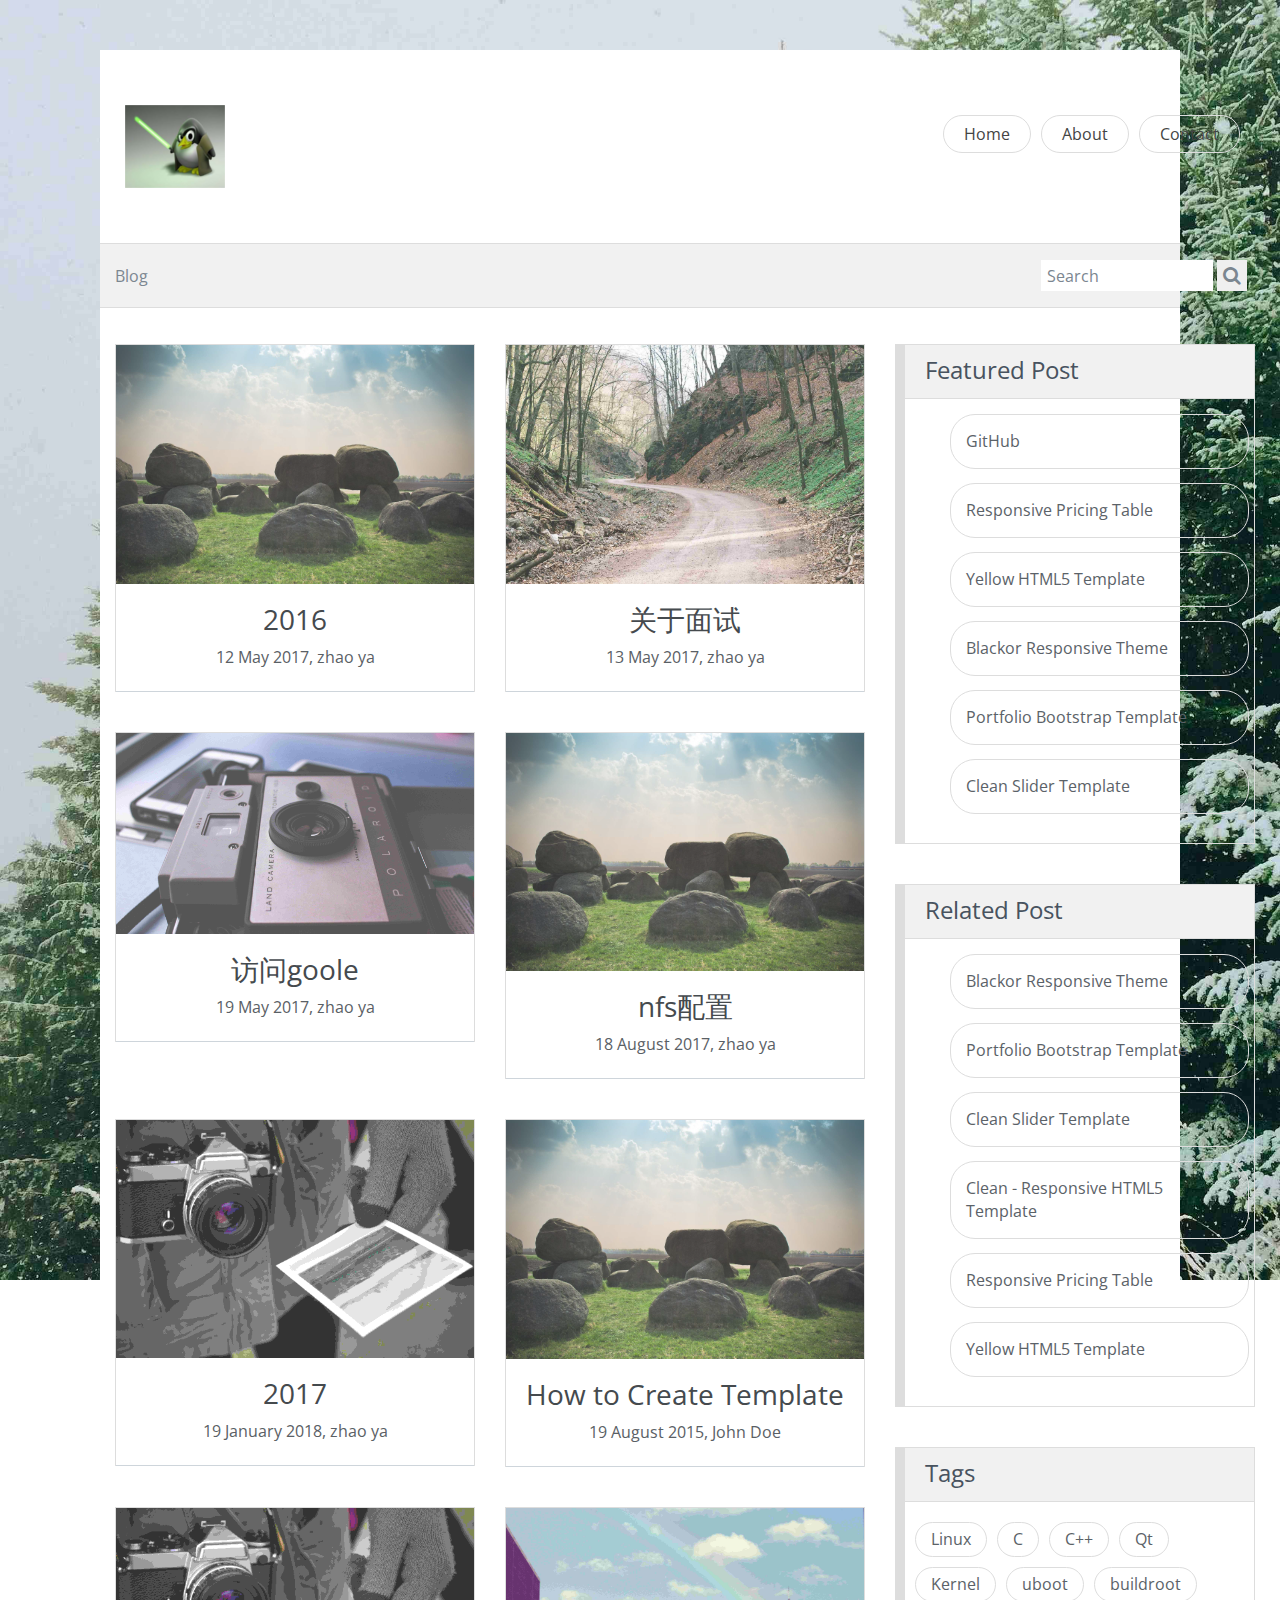
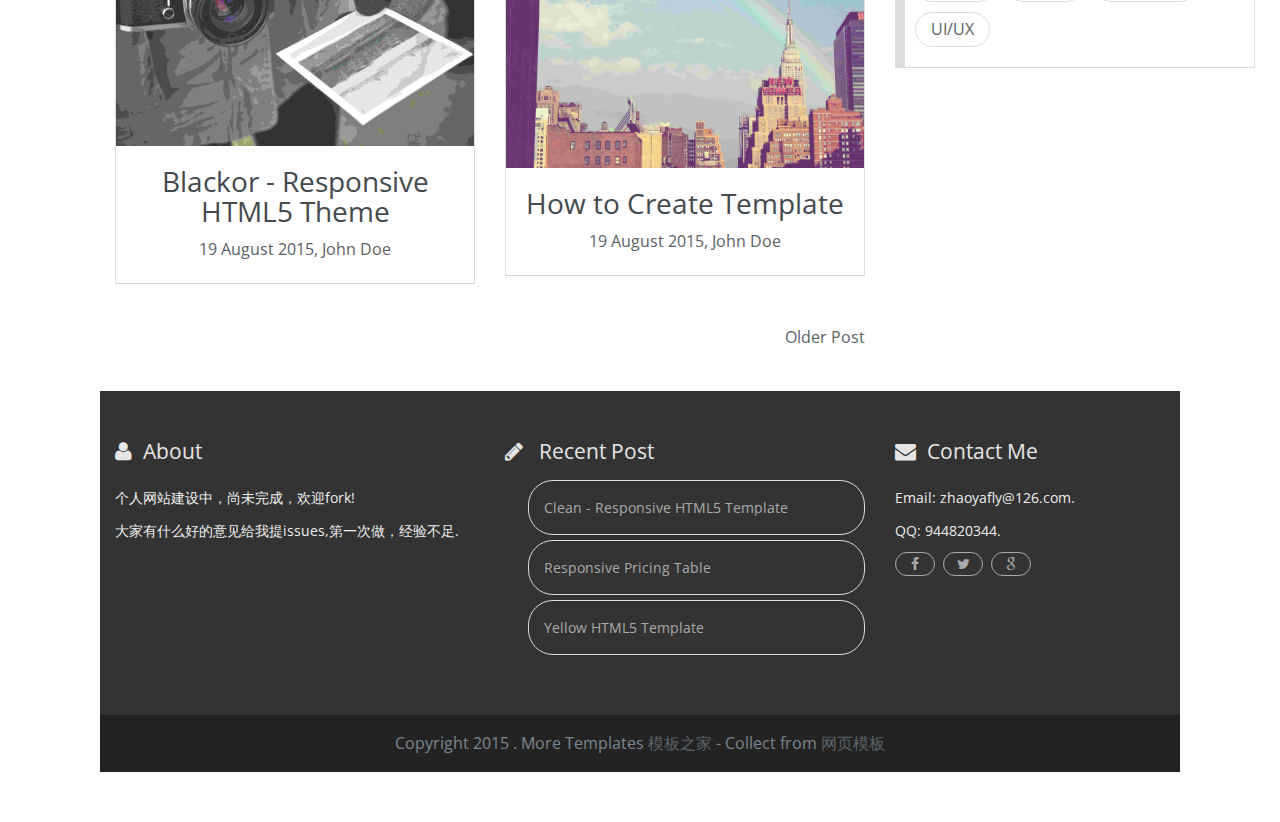
<file: index.html>
<!DOCTYPE html>
<html lang="en">
<head>
    <meta charset="utf-8">
    <title>zhaoyafly</title>
    <meta name="description" content="">
    <meta name="viewport" content="width=device-width">

    <!-- Bootstrap styles -->
    <link rel="stylesheet" href="css/bootstrap.min.css">
   
    <!-- Font-Awesome -->
    <link rel="stylesheet" href="css/font-awesome/css/font-awesome.min.css">

    <!-- Google Webfonts -->
    <link href='http://fonts.googleapis.com/css?family=Open+Sans:400,600|PT+Serif:400,400italic' rel='stylesheet' type='text/css'>

    <!-- Styles -->
    <link rel="stylesheet" href="css/style.css" id="theme-styles">

    <!--[if lt IE 9]>      
        <script src="js/respond.js"></script>
    <![endif]-->
    
</head>
<body>
    <header>
        <div class="widewrapper masthead">
            <div class="container">
                <a href="index.html" id="logo">
                    <img src="img/logo_linux.png" alt="clean Blog">
                </a>
        
                <div id="mobile-nav-toggle" class="pull-right">
                    <a href="#" data-toggle="collapse" data-target=".clean-nav .navbar-collapse">
                        <i class="fa fa-bars"></i>
                    </a>
                </div>

                <nav class="pull-right clean-nav">
                    <div class="collapse navbar-collapse">
                        <ul class="nav nav-pills navbar-nav">
                          
                            <li>
                                <a href="index.html">Home</a>
                            </li>
                            <li>
                                <a href="about.html">About</a>
                            </li>
                            <li>
                                <a href="contact.html">Contact</a>
                            </li>                        
                        </ul>
                    </div>
                </nav>        

            </div>
        </div>

        <div class="widewrapper subheader">
            <div class="container">
                <div class="clean-breadcrumb">
                    <a href="#">Blog</a>
                </div>

                <div class="clean-searchbox">
                    <form action="#" method="get" accept-charset="utf-8">
                        <input class="searchfield" id="searchbox" type="text" placeholder="Search">
                        <button class="searchbutton" type="submit">
                            <i class="fa fa-search"></i>
                        </button>
                    </form>
                </div>
            </div>
        </div>
    </header>

    <div class="widewrapper main">
        <div class="container">
            <div class="row">
                <div class="col-md-8 blog-main">
                    <div class="row">
                        <div class="col-md-6 col-sm-6">
                            <article class=" blog-teaser">
                                <header>
                                    <img src="img/1.jpg" alt="">
                                    <h3><a href="./blog/1705/12/first_blog.html">2016</a></h3>
                                    <span class="meta">12 May 2017, zhao ya</span>
                                    <hr>
                                </header>
                            
                            </article>
                        </div>
                        <div class="col-md-6 col-sm-6">
                            <article class="blog-teaser">
                                <header>
                                    <img src="img/2.jpg" alt="">
                                    <h3><a href="./blog/1705/13/offer.html">关于面试</a></h3>
                                    <span class="meta">13 May 2017, zhao ya</span>
                                    <hr>
                                </header>
                            
                            </article>
                        </div>
                    </div>
        
                    <div class="row">
                        <div class="col-md-6 col-sm-6">
                            <article class="blog-teaser">
                                <header>
                                    <img src="img/4.jpg" alt="">
                                    <h3><a href="./blog/1705/19/google.html">访问goole</a></h3>
                                    <span class="meta">19 May 2017, zhao ya</span>
                                    <hr>
                                </header>
                               
                            </article>
                        </div>
                        <div class="col-md-6 col-sm-6">
                            <article class=" blog-teaser">
                                <header>
                                    <img src="img/1.jpg" alt="">
                                    <h3><a href="./blog/1708/18/nfs_blog.html">nfs配置</a></h3>
                                    <span class="meta">18 August 2017, zhao ya</span>
                                    <hr>
                                </header>
                            
                            </article>
                        </div>

                    </div>
                     <div class="row">
                        <div class="col-md-6 col-sm-6">
                            <article class="blog-teaser">
                                <header>
                                    <img src="img/3.jpg" alt="">
                                    <h3><a href="./blog/1801/19/blog.html">2017</a></h3>
                                    <span class="meta">19 January 2018, zhao ya</span>
                                    <hr>
                                </header>
                               
                            </article>
                        </div>
                        <div class="col-md-6 col-sm-6">
                            <article class=" blog-teaser">
                                <header>
                                    <img src="img/1.jpg" alt="">
                                    <h3><a href="single.html">How to Create Template</a></h3>
                                    <span class="meta">19 August 2015, John Doe</span>
                                    <hr>
                                </header>
                            
                            </article>
                        </div>

                    </div>
                    <div class="copyrights">Collect from <a href="http://www.cssmoban.com/"  title="网站模板">网站模板</a></div>
                     <div class="row">
                        <div class="col-md-6 col-sm-6">
                            <article class="blog-teaser">
                                <header>
                                    <img src="img/3.jpg" alt="">
                                    <h3><a href="single.html">Blackor - Responsive HTML5 Theme</a></h3>
                                    <span class="meta">19 August 2015, John Doe</span>
                                    <hr>
                                </header>
                               
                            </article>
                        </div>
                        <div class="col-md-6 col-sm-6">
                            <article class=" blog-teaser">
                                <header>
                                    <img src="img/5.jpg" alt="">
                                    <h3><a href="single.html">How to Create Template</a></h3>
                                    <span class="meta">19 August 2015, John Doe</span>
                                    <hr>
                                </header>
                            
                            </article>
                        </div>

                    </div>

                    <div class="paging">
                        <a href="#" class="older">Older Post</i></a>
                    </div>
                </div>
                <aside class="col-md-4 blog-aside">
                    
                    <div class="aside-widget">
                        <header>
                            <h3>Featured Post</h3>
                        </header>
                        <div class="body">
                            <ul class="clean-list">
                                <li><a href="https://github.com/github">GitHub</a></li>
                                <li><a href="">Responsive Pricing Table</a></li>
                                <li><a href="">Yellow HTML5 Template</a></li>
                                <li><a href="">Blackor Responsive Theme</a></li>
                                <li><a href="">Portfolio Bootstrap Template</a></li>
                                <li><a href="">Clean Slider Template</a></li>
                            </ul>
                        </div>
                    </div>
                
                    <div class="aside-widget">
                        <header>
                            <h3>Related Post</h3>
                        </header>
                        <div class="body">
                            <ul class="clean-list">
                                <li><a href="">Blackor Responsive Theme</a></li>
                                <li><a href="">Portfolio Bootstrap Template</a></li>
                                <li><a href="">Clean Slider Template</a></li>
                                <li><a href="">Clean - Responsive HTML5 Template</a></li>
                                <li><a href="">Responsive Pricing Table</a></li>
                                <li><a href="">Yellow HTML5 Template</a></li>
                            </ul>
                        </div>
                    </div>

                    <div class="aside-widget">
                        <header>
                            <h3>Tags</h3>
                        </header>
                        <div class="body clearfix">
                            <ul class="tags">
                                <li><a href="#">Linux</a></li>
                                <li><a href="#">C</a></li>
                                <li><a href="#">C++</a></li>
                                <li><a href="#">Qt</a></li>
                                <li><a href="#">Kernel</a></li>
                                <li><a href="#">uboot</a></li>
                                <li><a href="#">buildroot</a></li>
                                <li><a href="#">UI/UX</a></li>                            
                            </ul>
                        </div>
                    </div>
                </aside>
            </div>
        </div>
    </div>

    <footer>
        <div class="widewrapper footer">
            <div class="container">
                <div class="row">
                    <div class="col-md-4 footer-widget">
                        <h3> <i class="fa fa-user"></i>About</h3>

                       <p>个人网站建设中，尚未完成，欢迎fork!</p>
                       <p>大家有什么好的意见给我提issues,第一次做，经验不足.</p>
                    </div>

                    <div class="col-md-4 footer-widget">
                        <h3> <i class="fa fa-pencil"></i> Recent Post</h3>
                        <ul class="clean-list">
                            <li><a href="">Clean - Responsive HTML5 Template</a></li>
                            <li><a href="">Responsive Pricing Table</a></li>
                            <li><a href="">Yellow HTML5 Template</a></li>
                        </ul>
                    </div>

                    <div class="col-md-4 footer-widget">
                        <h3> <i class="fa fa-envelope"></i>Contact Me</h3>

                        <p>Email: zhaoyafly@126.com.</p>
                        <p>QQ: 944820344.</p>
                         <div class="footer-widget-icon">
                            <i class="fa fa-facebook"></i><i class="fa fa-twitter"></i><i class="fa fa-google"></i>
                        </div>
                    </div>
                   
                </div>
            </div>
        </div>
        <div class="widewrapper copyright">
                Copyright 2015 . More Templates <a href="http://www.cssmoban.com/" target="_blank" title="模板之家">模板之家</a> - Collect from <a href="http://www.cssmoban.com/" title="网页模板" target="_blank">网页模板</a>
        </div>
    </footer>
    
    <script src="js/jquery.min.js"></script>
    <script src="js/bootstrap.min.js"></script>
    <script src="js/modernizr.js"></script>

</body>
</html>
</file>
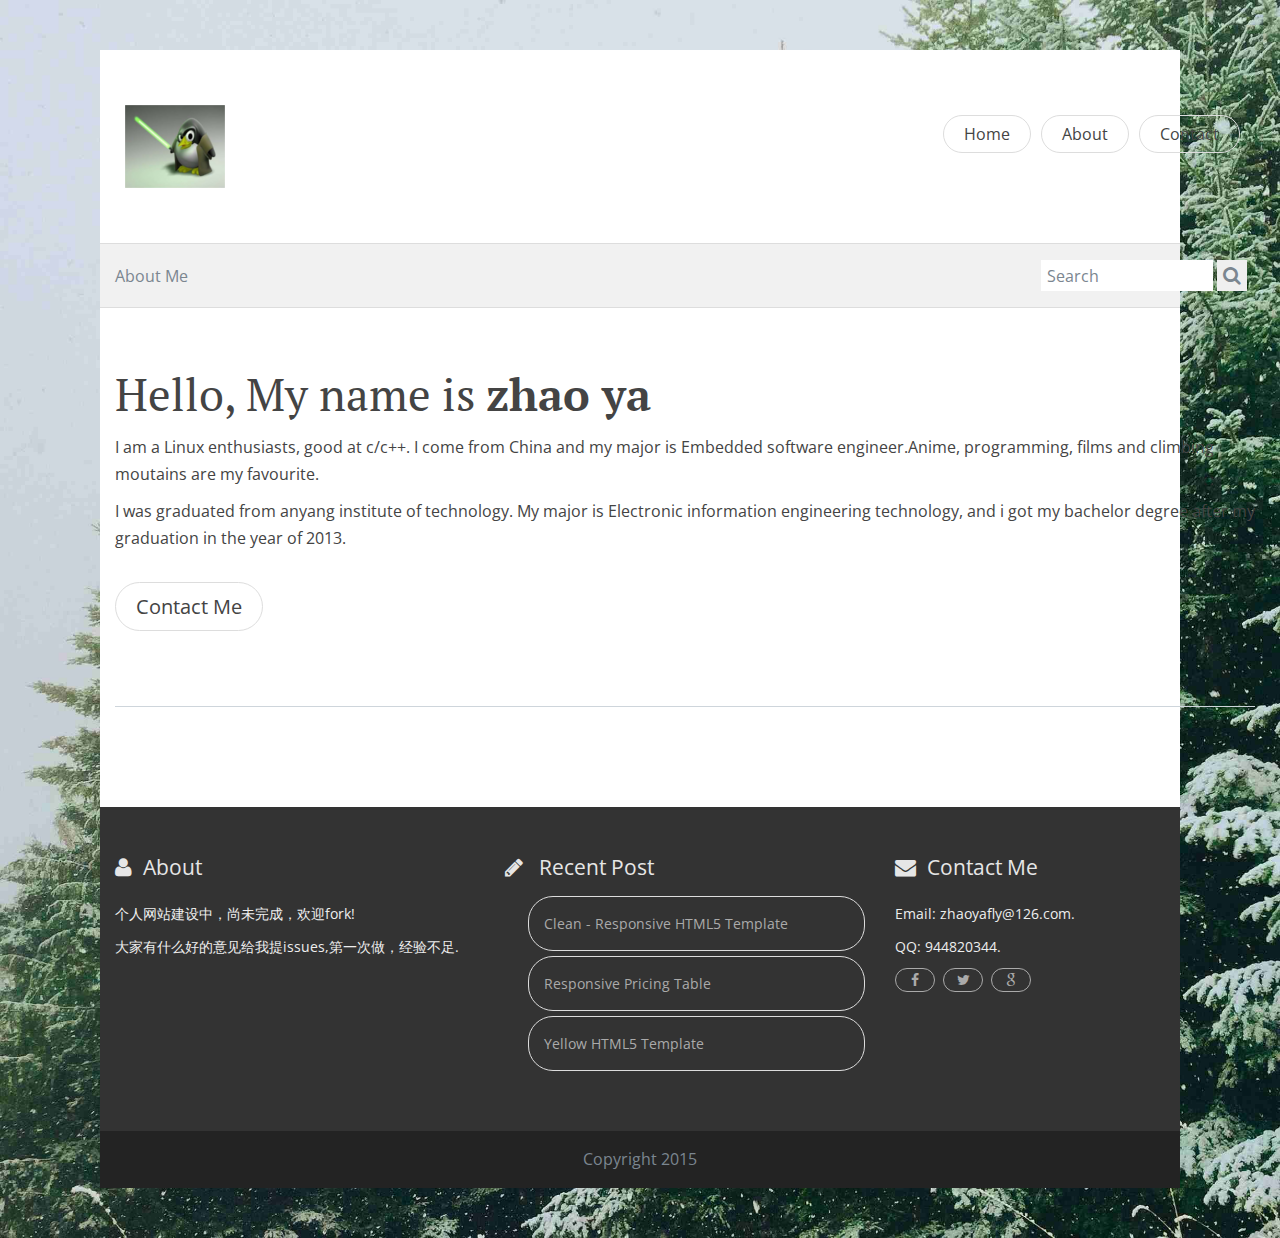
<file: about.html>
<!DOCTYPE html>
<html lang="en">
<head>
    <meta charset="utf-8">
    <title>About Me</title>
    <meta name="description" content="">
    <meta name="viewport" content="width=device-width">

    <!-- Bootstrap styles -->
    <link rel="stylesheet" href="css/bootstrap.min.css">
 

    <!-- Font-Awesome -->
    <link rel="stylesheet" href="css/font-awesome/css/font-awesome.min.css">

    <!-- Google Webfonts -->
    <link href='http://fonts.googleapis.com/css?family=Open+Sans:400,600|PT+Serif:400,400italic' rel='stylesheet' type='text/css'>

    <!-- Styles -->
    <link rel="stylesheet" href="css/style.css" id="theme-styles">

    <!--[if lt IE 9]>      
        <script src="js/vendor/google/html5-3.6-respond-1.1.0.min.js"></script>
    <![endif]-->
    
</head>
<body>
    <header>
        <div class="widewrapper masthead">
            <div class="container">
                <a href="index.html" id="logo">
                    <img src="img/logo_linux.png" alt="clean Blog">
                </a>

                <div id="mobile-nav-toggle" class="pull-right">
                    <a href="#" data-toggle="collapse" data-target=".clean-nav .navbar-collapse">
                        <i class="fa fa-bars"></i>
                    </a>
                </div>

                <nav class="pull-right clean-nav">
                    <div class="collapse navbar-collapse">
                        <ul class="nav nav-pills navbar-nav">
                          
                             <li>
                                <a href="index.html">Home</a>
                            </li>
                            <li>
                                <a href="about.html">About</a>
                            </li>
                            <li>
                                <a href="contact.html">Contact</a>
                            </li>                   
                        </ul>
                    </div>
                </nav>        

            </div>
        </div>

        <div class="widewrapper subheader">
            <div class="container">
                <div class="clean-breadcrumb">
                    <a href="#">About Me</a>
                </div>

                <div class="clean-searchbox">
                    <form action="#" method="get" accept-charset="utf-8">
                       
                        <input class="searchfield" id="searchbox" type="text" placeholder="Search">
                         <button class="searchbutton" type="submit">
                            <i class="fa fa-search"></i>
                        </button>
                    </form>
                </div>
            </div>
        </div>
    </header>
    <div class="widewrapper main">
        <div class="container about">
            <h1>Hello, My name is <span class="about-bold">  zhao ya</span></h1>
            <p>I am a Linux enthusiasts, good at c/c++. I come from China and my major is Embedded software engineer.Anime, programming, films and climbing moutains are my favourite.</p>
            <p>I was graduated from anyang institute of technology. My major is Electronic information engineering technology, and i got my bachelor degree after my graduation in the year of 2013.</p>

            <div class="about-button">
                <a class="btn btn-xlarge btn-clean-one" href="contact.html">Contact Me</a>
            </div>
            <hr>
        </div>

    </div>

    <footer>
        <div class="widewrapper footer">
            <div class="container">
                <div class="row">
                    <div class="col-md-4 footer-widget">
                        <h3> <i class="fa fa-user"></i>About</h3>

                       <p>个人网站建设中，尚未完成，欢迎fork!</p>
                       <p>大家有什么好的意见给我提issues,第一次做，经验不足.</p>
                    </div>

                    <div class="col-md-4 footer-widget">
                        <h3> <i class="fa fa-pencil"></i> Recent Post</h3>
                        <ul class="clean-list">
                            <li><a href="">Clean - Responsive HTML5 Template</a></li>
                            <li><a href="">Responsive Pricing Table</a></li>
                            <li><a href="">Yellow HTML5 Template</a></li>
                
                        </ul>
                    </div>

                    <div class="col-md-4 footer-widget">
                        <h3> <i class="fa fa-envelope"></i>Contact Me</h3>

                        <p>Email: zhaoyafly@126.com.</p>
                        <p>QQ: 944820344.</p>
                         <div class="footer-widget-icon">
                            <i class="fa fa-facebook"></i><i class="fa fa-twitter"></i><i class="fa fa-google"></i>
                        </div>
                    </div>
                   
                </div>
            </div>
        </div>
        <div class="widewrapper copyright">
                Copyright 2015
        </div>
    </footer>
    
    <script src="//ajax.googleapis.com/ajax/libs/jquery/1.11.0/jquery.min.js"></script>
    <script src="js/bootstrap.min.js"></script>
    <script src="js/modernizr.js"></script>

</body>
</html>
</file>
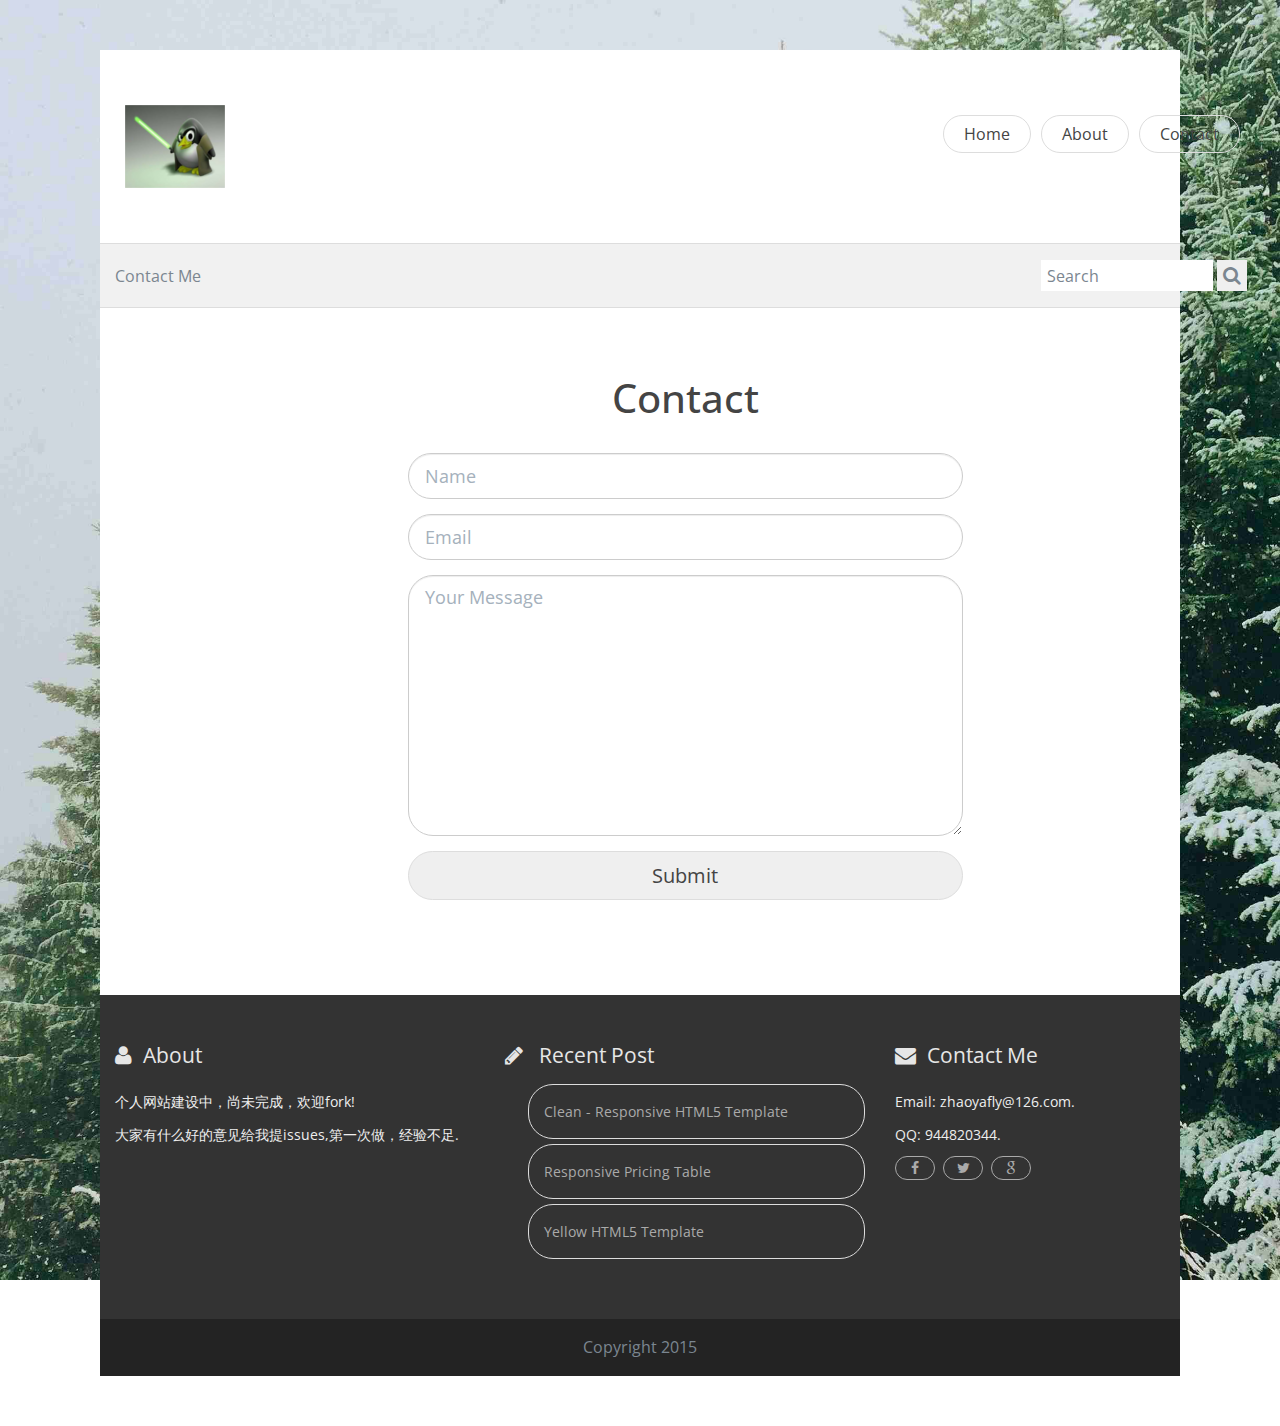
<file: contact.html>
<!DOCTYPE html>
<html lang="en">
<head>
    <meta charset="utf-8">
    <title>Contact Me</title>
    <meta name="description" content="">
    <meta name="viewport" content="width=device-width">

    <!-- Bootstrap styles -->
    <link rel="stylesheet" href="css/bootstrap.min.css">
  

    <!-- Font-Awesome -->
    <link rel="stylesheet" href="css/font-awesome/css/font-awesome.min.css">

    <!-- Google Webfonts -->
    <link href='http://fonts.googleapis.com/css?family=Open+Sans:400,600|PT+Serif:400,400italic' rel='stylesheet' type='text/css'>

    <!-- Styles -->
  <link rel="stylesheet" href="css/style.css" id="theme-styles">

    <!--[if lt IE 9]>      
        <script src="js/vendor/google/html5-3.6-respond-1.1.0.min.js"></script>
    <![endif]-->
    
</head>
<body>
    <header>
        <div class="widewrapper masthead">
            <div class="container">
                <a href="index.html" id="logo">
                    <img src="img/logo_linux.png" alt="clean Blog">
                </a>

                <div id="mobile-nav-toggle" class="pull-right">
                    <a href="#" data-toggle="collapse" data-target=".clean-nav .navbar-collapse">
                        <i class="fa fa-bars"></i>
                    </a>
                </div>

                <nav class="pull-right clean-nav">
                    <div class="collapse navbar-collapse">
                        <ul class="nav nav-pills navbar-nav">
                          
                             <li>
                                <a href="index.html">Home</a>
                            </li>
                            <li>
                                <a href="about.html">About</a>
                            </li>
                            <li>
                                <a href="contact.html">Contact</a>
                            </li>                 
                        </ul>
                    </div>
                </nav>        

            </div>
        </div>

        <div class="widewrapper subheader">
            <div class="container">
                <div class="clean-breadcrumb">
                    <a href="#">Contact Me</a>
                </div>
                <div class="clean-searchbox">
                    <form action="#" method="get" accept-charset="utf-8">
                        
                        <input class="searchfield" id="searchbox" type="text" placeholder="Search">
                         <button class="searchbutton" type="submit">
                            <i class="fa fa-search"></i>
                        </button>
                    </form>
                </div>
            </div>
        </div>
    </header>

    <div class="widewrapper main">
        <div class="container">
            <div class="row">
                <div class="col-md-6 col-md-offset-3 clean-superblock" id="contact">
                    <h2>Contact</h2>
                    
                    <form action="#" method="get" accept-charset="utf-8" class="contact-form">
                        <input type="text" name="name" id="contact-name" placeholder="Name" class="form-control input-lg">
                        <input type="email" name="email" id="contact-email" placeholder="Email" class="form-control input-lg">
                        <textarea rows="10" name="message" id="contact-body" placeholder="Your Message" class="form-control input-lg"></textarea>
                        <div class="buttons clearfix">
                            <button type="submit" class="btn btn-xlarge btn-clean-one">Submit</button>
                        </div>                    
                    </form>
                </div>
            </div>        
        </div>
    </div>

   <footer>
        <div class="widewrapper footer">
            <div class="container">
                <div class="row">
                    <div class="col-md-4 footer-widget">
                        <h3> <i class="fa fa-user"></i>About</h3>

                       <p>个人网站建设中，尚未完成，欢迎fork!</p>
                       <p>大家有什么好的意见给我提issues,第一次做，经验不足.</p>
                    </div>

                    <div class="col-md-4 footer-widget">
                        <h3> <i class="fa fa-pencil"></i> Recent Post</h3>
                        <ul class="clean-list">
                            <li><a href="">Clean - Responsive HTML5 Template</a></li>
                            <li><a href="">Responsive Pricing Table</a></li>
                            <li><a href="">Yellow HTML5 Template</a></li>
                        </ul>
                    </div>

                    <div class="col-md-4 footer-widget">
                        <h3> <i class="fa fa-envelope"></i>Contact Me</h3>

                        <p>Email: zhaoyafly@126.com.</p>
                        <p>QQ: 944820344.</p>
                         <div class="footer-widget-icon">
                            <i class="fa fa-facebook"></i><i class="fa fa-twitter"></i><i class="fa fa-google"></i>
                        </div>
                    </div>
                   
                </div>
            </div>
        </div>
        <div class="widewrapper copyright">
                Copyright 2015
        </div>
    </footer>
    
    <script src="//ajax.googleapis.com/ajax/libs/jquery/1.11.0/jquery.min.js"></script>
    <script src="js/bootstrap.min.js"></script>
    <script src="js/modernizr.js"></script>

</body>
</html>
</file>
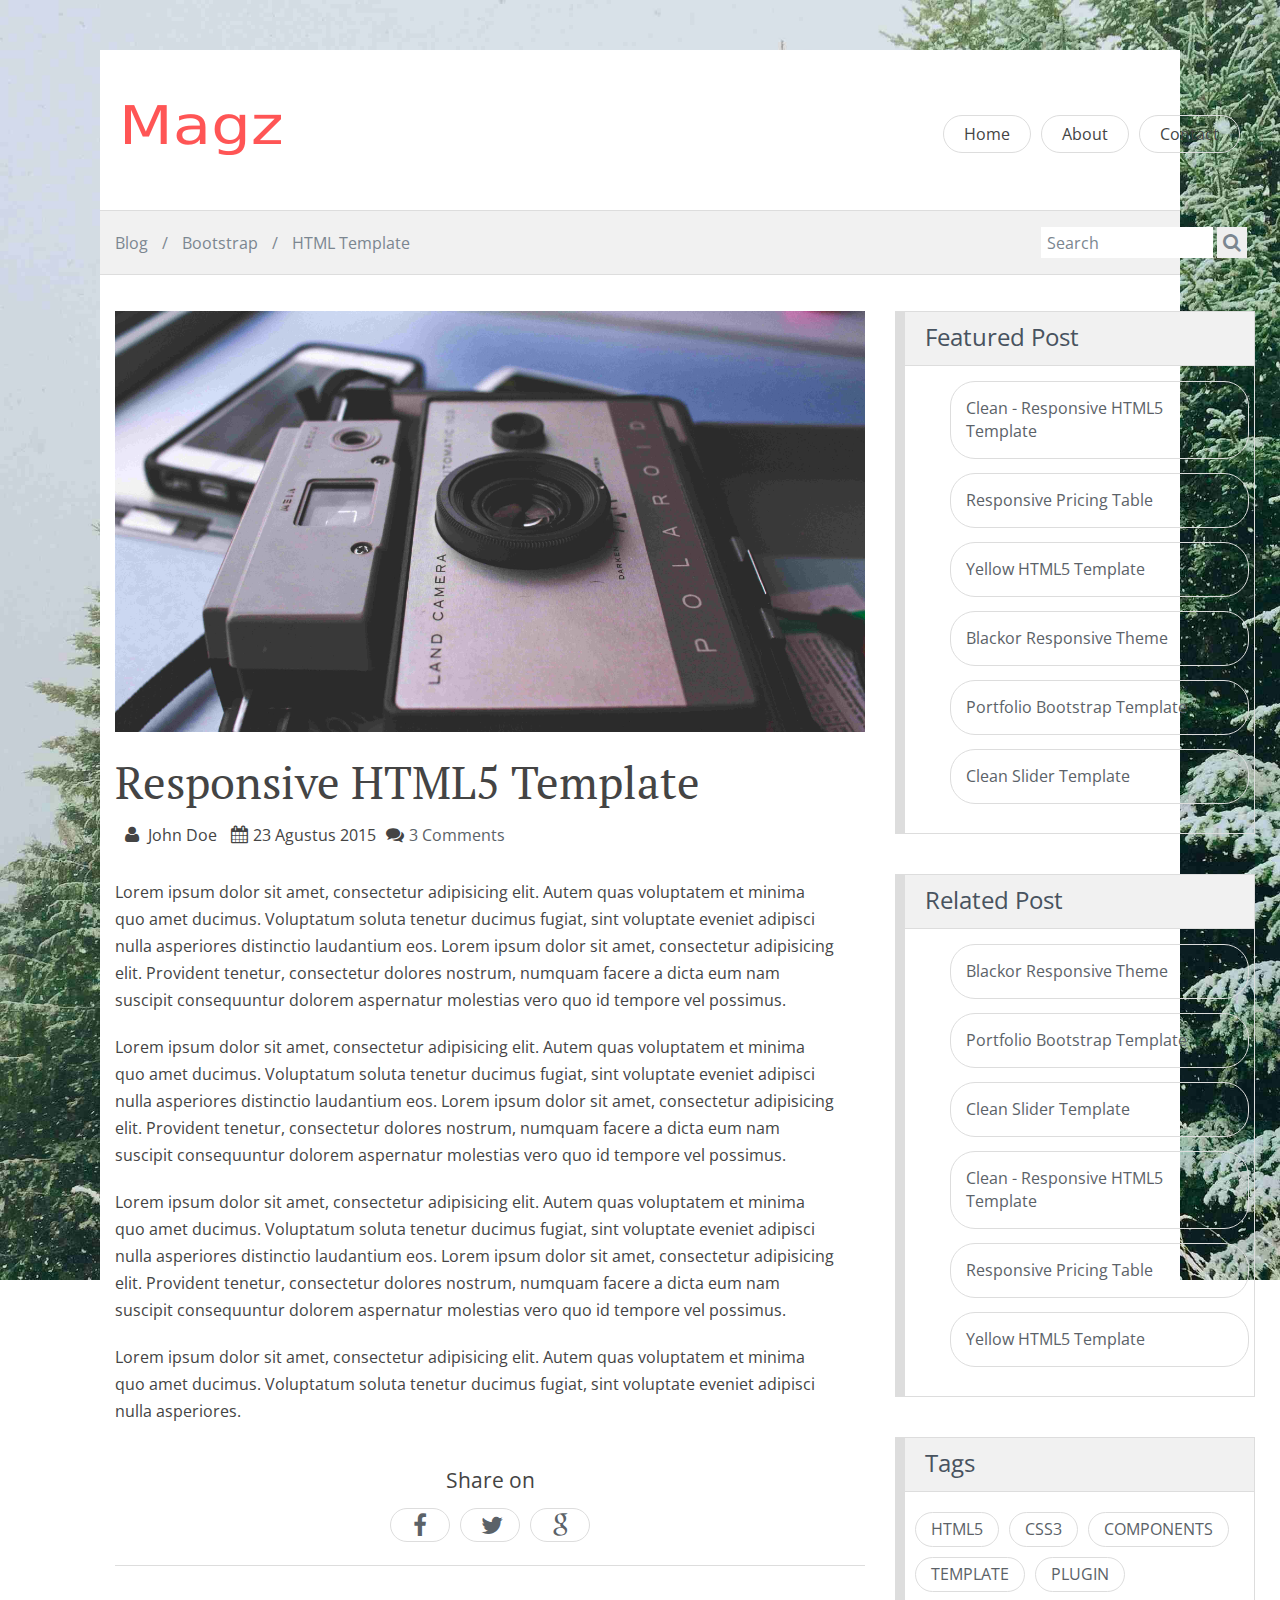
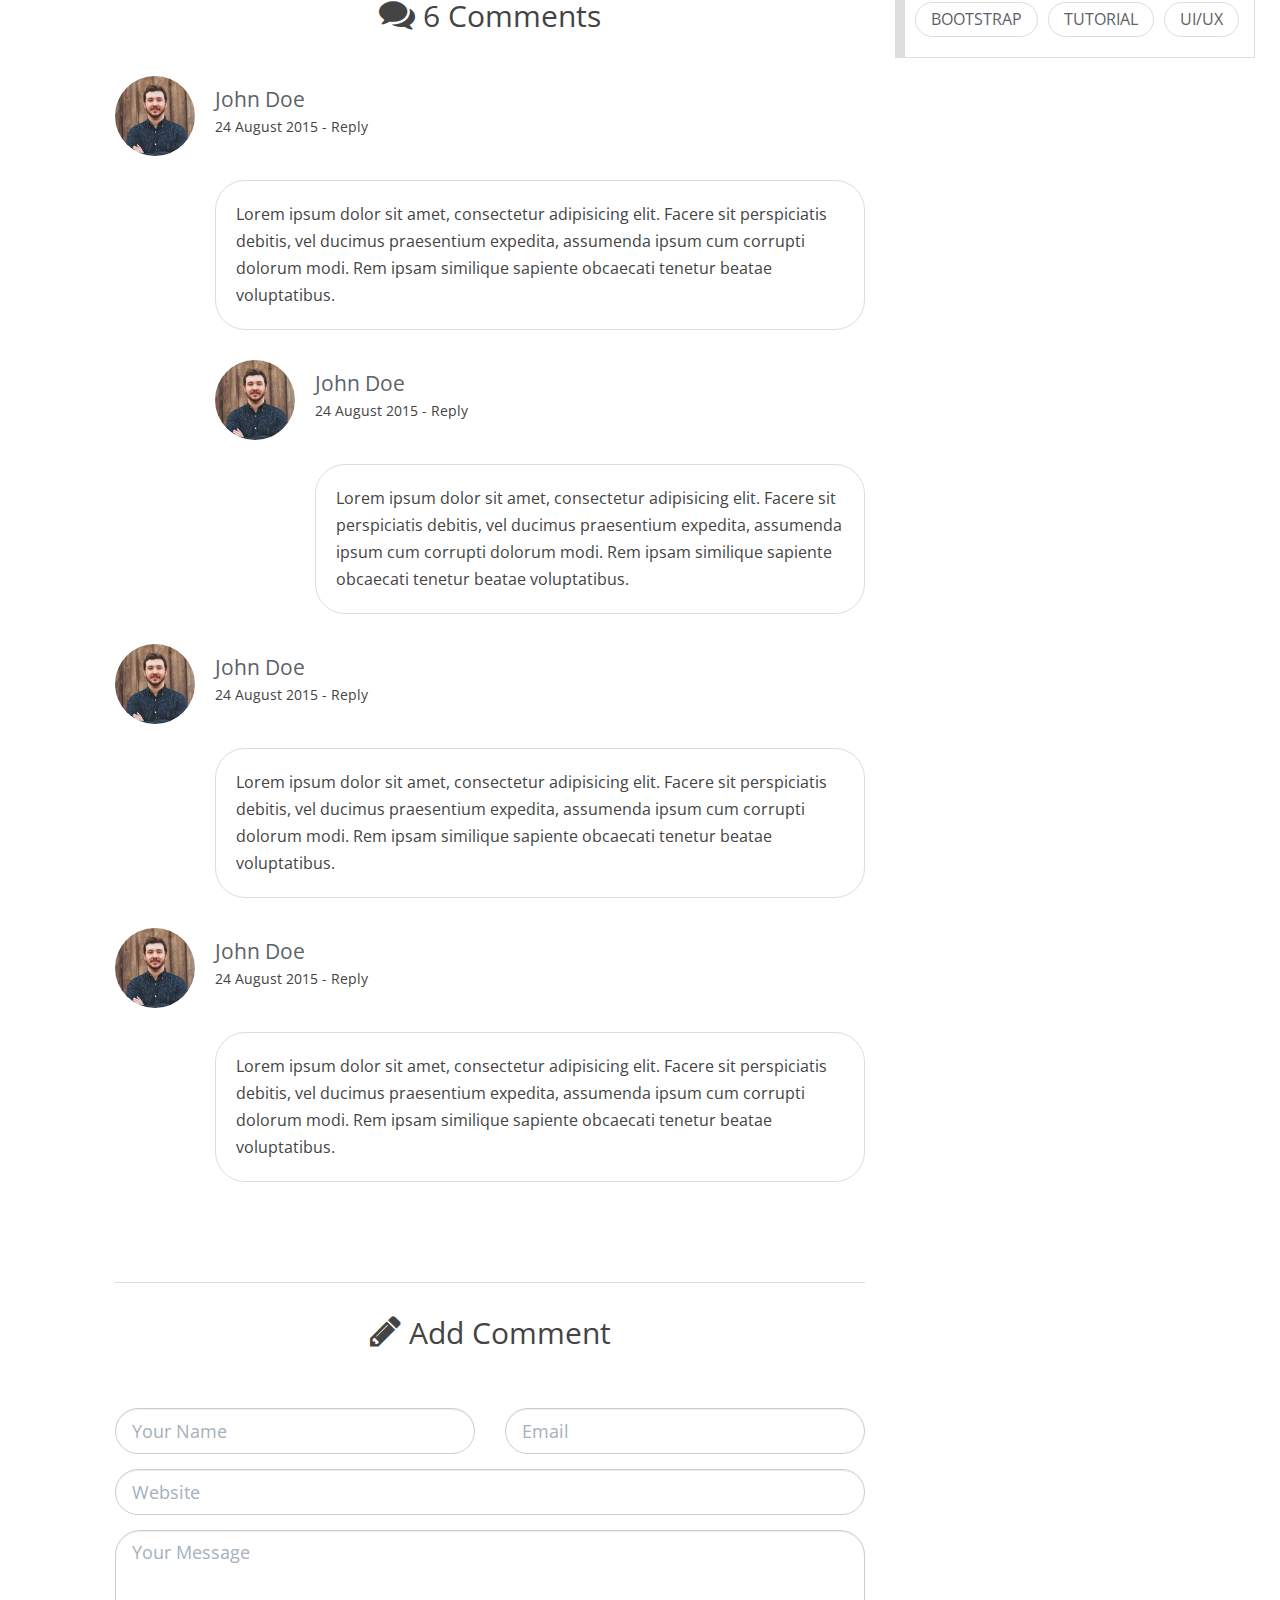
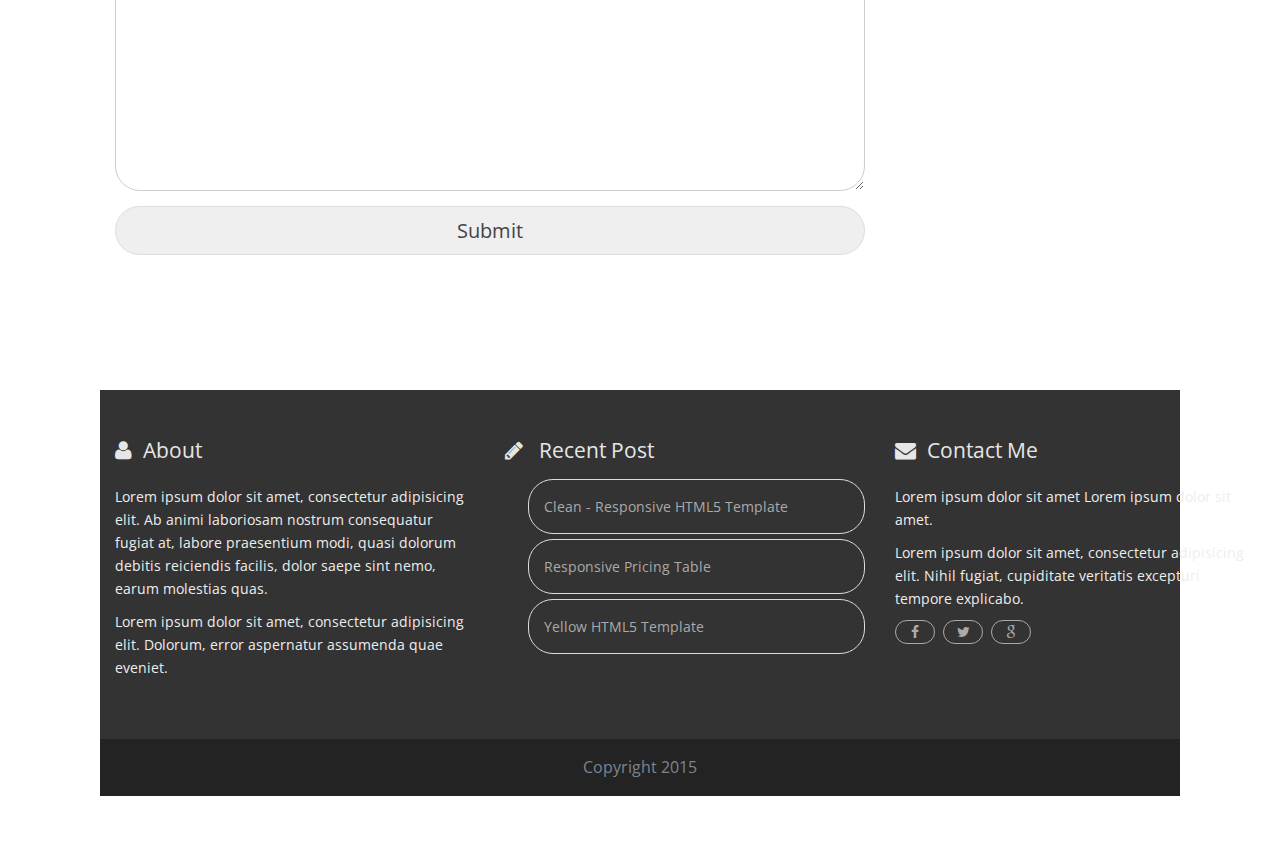
<file: single.html>
<!DOCTYPE html>
<html lang="en">
<head>
    <meta charset="utf-8">
    <title>Single Post</title>
    <meta name="description" content="">
    <meta name="viewport" content="width=device-width">

    <!-- Bootstrap styles -->
    <link rel="stylesheet" href="css/bootstrap.min.css">

    <!-- Font-Awesome -->
    <link rel="stylesheet" href="css/font-awesome/css/font-awesome.min.css">

    <!-- Google Webfonts -->
    <link href='http://fonts.googleapis.com/css?family=Open+Sans:400,600|PT+Serif:400,400italic' rel='stylesheet' type='text/css'>

    <!-- Styles -->
   <link rel="stylesheet" href="css/style.css" id="theme-styles">

    <!--[if lt IE 9]>      
        <script src="js/vendor/google/html5-3.6-respond-1.1.0.min.js"></script>
    <![endif]-->

    
</head>
<body>
    <header>
        <div class="widewrapper masthead">
            <div class="container">
                <a href="index.html" id="logo">
                    <img src="img/logo.png" alt="clean Blog">
                </a>

                <div id="mobile-nav-toggle" class="pull-right">
                    <a href="#" data-toggle="collapse" data-target=".clean-nav .navbar-collapse">
                        <i class="fa fa-bars"></i>
                    </a>
                </div>

                <nav class="pull-right clean-nav">
                    <div class="collapse navbar-collapse">
                        <ul class="nav nav-pills navbar-nav">
                          
                             <li>
                                <a href="index.html">Home</a>
                            </li>
                            <li>
                                <a href="about.html">About</a>
                            </li>
                            <li>
                                <a href="contact.html">Contact</a>
                            </li>                       
                        </ul>
                    </div>
                </nav>        

            </div>
        </div>

        <div class="widewrapper subheader">
            <div class="container">
                <div class="clean-breadcrumb">
                    <a href="#">Blog</a>
                    <span class="separator">&#x2F;</span>
                    <a href="#">Bootstrap</a>
                    <span class="separator">&#x2F;</span>
                    <a href="#">HTML Template</a>
                </div>

              
                <div class="clean-searchbox">
                    <form action="#" method="get" accept-charset="utf-8">
                       
                        <input class="searchfield" id="searchbox" type="text" placeholder="Search">
                         <button class="searchbutton" type="submit">
                            <i class="fa fa-search"></i>
                        </button>
                    </form>
                </div>
            </div>
        </div>
    </header>

    <div class="widewrapper main">
        <div class="container">
            <div class="row">
                <div class="col-md-8 blog-main">
                    <article class="blog-post">
                        <header>
                           
                            <div class="lead-image">
                                <img src="img/single-post.jpg" alt="" class="img-responsive">
                                
                            </div>
                        </header>
                        <div class="body">
                            <h1>Responsive HTML5 Template</h1>
                            <div class="meta">
                                <i class="fa fa-user"></i> John Doe <i class="fa fa-calendar"></i>23 Agustus 2015<i class="fa fa-comments"></i><span class="data"><a href="#comments">3 Comments</a></span>
                            </div>
                            <p>Lorem ipsum dolor sit amet, consectetur adipisicing elit. Autem quas voluptatem et minima quo amet ducimus. Voluptatum soluta tenetur ducimus fugiat, sint voluptate eveniet adipisci nulla asperiores distinctio laudantium eos. Lorem ipsum dolor sit amet, consectetur adipisicing elit. Provident tenetur, consectetur dolores nostrum, numquam facere a dicta eum nam suscipit consequuntur dolorem aspernatur molestias vero quo id tempore vel possimus.</p>

                            <p>Lorem ipsum dolor sit amet, consectetur adipisicing elit. Autem quas voluptatem et minima quo amet ducimus. Voluptatum soluta tenetur ducimus fugiat, sint voluptate eveniet adipisci nulla asperiores distinctio laudantium eos. Lorem ipsum dolor sit amet, consectetur adipisicing elit. Provident tenetur, consectetur dolores nostrum, numquam facere a dicta eum nam suscipit consequuntur dolorem aspernatur molestias vero quo id tempore vel possimus.</p>


                            <p>Lorem ipsum dolor sit amet, consectetur adipisicing elit. Autem quas voluptatem et minima quo amet ducimus. Voluptatum soluta tenetur ducimus fugiat, sint voluptate eveniet adipisci nulla asperiores distinctio laudantium eos. Lorem ipsum dolor sit amet, consectetur adipisicing elit. Provident tenetur, consectetur dolores nostrum, numquam facere a dicta eum nam suscipit consequuntur dolorem aspernatur molestias vero quo id tempore vel possimus.</p>

                             <p>Lorem ipsum dolor sit amet, consectetur adipisicing elit. Autem quas voluptatem et minima quo amet ducimus. Voluptatum soluta tenetur ducimus fugiat, sint voluptate eveniet adipisci nulla asperiores.</p>

                        </div>
                    </article>

                    <aside class="social-icons clearfix">
                        <h3>Share on </h3> 
                        <a href="#"><i class="fa fa-facebook"></i></a> <a href="#"><i class="fa fa-twitter"></i></a> <a href="#"><i class="fa fa-google"></i></a>
                    </aside>

                    <aside class="comments" id="comments">
                        <hr>

                        <h2><i class="fa fa-comments"></i> 6 Comments</h2>

                        <article class="comment">
                            <header class="clearfix">
                                <img src="img/avatar.png" alt="A Smart Guy" class="avatar">
                                <div class="meta">
                                    <h3><a href="#">John Doe</a></h3>
                                    <span class="date">
                                        24 August 2015
                                    </span>
                                    <span class="separator">
                                        -
                                    </span>
                                    
                                    <a href="#create-comment" class="reply-link">Reply</a>                
                                </div>
                            </header>
                             <div class="body">
                               Lorem ipsum dolor sit amet, consectetur adipisicing elit. Facere sit perspiciatis debitis, vel ducimus praesentium expedita, assumenda ipsum cum corrupti dolorum modi. Rem ipsam similique sapiente obcaecati tenetur beatae voluptatibus.
                            </div>
                        </article>

                        <article class="comment reply">
                            <header class="clearfix">
                                <img src="img/avatar.png" alt="A Smart Guy" class="avatar">
                                <div class="meta">
                                    <h3><a href="#">John Doe</a></h3>
                                    <span class="date">
                                        24 August 2015
                                    </span>
                                    <span class="separator">
                                        -
                                    </span>
                                    
                                    <a href="#create-comment" class="reply-link">Reply</a>                
                                </div>
                            </header>
                             <div class="body">
                               Lorem ipsum dolor sit amet, consectetur adipisicing elit. Facere sit perspiciatis debitis, vel ducimus praesentium expedita, assumenda ipsum cum corrupti dolorum modi. Rem ipsam similique sapiente obcaecati tenetur beatae voluptatibus.
                            </div>
                        </article>

                        <article class="comment ">
                            <header class="clearfix">
                                <img src="img/avatar.png" alt="A Smart Guy" class="avatar">
                                <div class="meta">
                                    <h3><a href="#">John Doe</a></h3>
                                    <span class="date">
                                        24 August 2015
                                    </span>
                                    <span class="separator">
                                        -
                                    </span>
                                    
                                    <a href="#create-comment" class="reply-link">Reply</a>                
                                </div>
                            </header>
                             <div class="body">
                               Lorem ipsum dolor sit amet, consectetur adipisicing elit. Facere sit perspiciatis debitis, vel ducimus praesentium expedita, assumenda ipsum cum corrupti dolorum modi. Rem ipsam similique sapiente obcaecati tenetur beatae voluptatibus.
                            </div>
                        </article>

                        <article class="comment">
                            <header class="clearfix">
                                <img src="img/avatar.png" alt="A Smart Guy" class="avatar">
                                <div class="meta">
                                    <h3><a href="#">John Doe</a></h3>
                                    <span class="date">
                                        24 August 2015
                                    </span>
                                    <span class="separator">
                                        -
                                    </span>
                                    
                                    <a href="#create-comment" class="reply-link">Reply</a>                
                                </div>
                            </header>
                             <div class="body">
                               Lorem ipsum dolor sit amet, consectetur adipisicing elit. Facere sit perspiciatis debitis, vel ducimus praesentium expedita, assumenda ipsum cum corrupti dolorum modi. Rem ipsam similique sapiente obcaecati tenetur beatae voluptatibus.
                            </div>
                        </article>        
                    </aside>

                    <aside class="create-comment" id="create-comment">
                        <hr>    

                        <h2><i class="fa fa-pencil"></i> Add Comment</h2>

                        <form action="#" method="get" accept-charset="utf-8">
                            <div class="row">
                                <div class="col-md-6">
                                    <input type="text" name="name" id="comment-name" placeholder="Your Name" class="form-control input-lg">    
                                </div>
                                <div class="col-md-6">
                                    <input type="email" name="email" id="comment-email" placeholder="Email" class="form-control input-lg">    
                                </div>
                            </div>

                            <input type="url" name="name" id="comment-url" placeholder="Website" class="form-control input-lg">

                            <textarea rows="10" name="message" id="comment-body" placeholder="Your Message" class="form-control input-lg"></textarea>

                            <div class="buttons clearfix">
                                <button type="submit" class="btn btn-xlarge btn-clean-one">Submit</button>
                            </div>
                        </form>
                    </aside>
                </div>
                <aside class="col-md-4 blog-aside">
                    
                    <div class="aside-widget">
                        <header>
                            <h3>Featured Post</h3>
                        </header>
                        <div class="body">
                            <ul class="clean-list">
                                <li><a href="">Clean - Responsive HTML5 Template</a></li>
                                <li><a href="">Responsive Pricing Table</a></li>
                                <li><a href="">Yellow HTML5 Template</a></li>
                                <li><a href="">Blackor Responsive Theme</a></li>
                                <li><a href="">Portfolio Bootstrap Template</a></li>
                                <li><a href="">Clean Slider Template</a></li>
                            </ul>
                        </div>
                    </div>
                
                    <div class="aside-widget">
                        <header>
                            <h3>Related Post</h3>
                        </header>
                        <div class="body">
                            <ul class="clean-list">
                                <li><a href="">Blackor Responsive Theme</a></li>
                                <li><a href="">Portfolio Bootstrap Template</a></li>
                                <li><a href="">Clean Slider Template</a></li>
                                <li><a href="">Clean - Responsive HTML5 Template</a></li>
                                <li><a href="">Responsive Pricing Table</a></li>
                                <li><a href="">Yellow HTML5 Template</a></li>
                            </ul>
                        </div>
                    </div>

                    <div class="aside-widget">
                        <header>
                            <h3>Tags</h3>
                        </header>
                        <div class="body clearfix">
                            <ul class="tags">
                                <li><a href="#">HTML5</a></li>
                                <li><a href="#">CSS3</a></li>
                                <li><a href="#">COMPONENTS</a></li>
                                <li><a href="#">TEMPLATE</a></li>
                                <li><a href="#">PLUGIN</a></li>
                                <li><a href="#">BOOTSTRAP</a></li>
                                <li><a href="#">TUTORIAL</a></li>
                                <li><a href="#">UI/UX</a></li>                            
                            </ul>
                        </div>
                    </div>
                </aside>
            </div>
        </div>
    </div>

    <footer>
        <div class="widewrapper footer">
            <div class="container">
                <div class="row">
                    <div class="col-md-4 footer-widget">
                        <h3> <i class="fa fa-user"></i>About</h3>

                       <p>Lorem ipsum dolor sit amet, consectetur adipisicing elit. Ab animi laboriosam nostrum consequatur fugiat at, labore praesentium modi, quasi dolorum debitis reiciendis facilis, dolor saepe sint nemo, earum molestias quas.</p>
                       <p>Lorem ipsum dolor sit amet, consectetur adipisicing elit. Dolorum, error aspernatur assumenda quae eveniet.</p>
                    </div>

                    <div class="col-md-4 footer-widget">
                        <h3> <i class="fa fa-pencil"></i> Recent Post</h3>
                        <ul class="clean-list">
                            <li><a href="">Clean - Responsive HTML5 Template</a></li>
                            <li><a href="">Responsive Pricing Table</a></li>
                            <li><a href="">Yellow HTML5 Template</a></li>
                            
                        </ul>
                    </div>

                    <div class="col-md-4 footer-widget">
                        <h3> <i class="fa fa-envelope"></i>Contact Me</h3>

                        <p>Lorem ipsum dolor sit amet Lorem ipsum dolor sit amet.</p>
                        <p>Lorem ipsum dolor sit amet, consectetur adipisicing elit. Nihil fugiat, cupiditate veritatis excepturi tempore explicabo.</p>
                         <div class="footer-widget-icon">
                            <i class="fa fa-facebook"></i><i class="fa fa-twitter"></i><i class="fa fa-google"></i>
                        </div>
                    </div>
                   
                </div>
            </div>
        </div>
        <div class="widewrapper copyright">
                Copyright 2015
        </div>
    </footer>

    <script src="//ajax.googleapis.com/ajax/libs/jquery/1.11.0/jquery.min.js"></script>
    <script src="js/bootstrap.min.js"></script>
    <script src="js/modernizr.js"></script>

</body>
</html>
</file>
<file: css/style.css>
body {
  font-size: 16px;
  line-height: 27px;
  font-family: 'Open Sans', sans-serif;
  color: #444;
  background-color: #fff;
  padding: 50px 100px;
  background-color: #ddd; 
  background: url(../img/bgc.jpg) no-repeat;
  background-size: cover;
  background-attachment: fixed;
}

a {
  color: #5b6268;
}

a:hover,
a:focus {
  text-decoration: none;
  color: #5b6268;
}

h1 {
  font-size: 45px;
  line-height: 60px;
  font-weight: normal;
  font-family: 'PT Serif', serif;
}

h2 {
  font-size: 30px;
  line-height: 40px;
  font-family: 'Open Sans', sans-serif;
}

h3 {
  font-size: 21px;
  line-height: 30px;
  font-weight: normal;
  font-family: 'Open Sans', sans-serif;
}

hr {
  border-top-color: #ced5db;
}

/* =============== 
Font Awesome Icons 
==================*/
.fa {
  font-size: 24px;
}

::selection {
  background: #566572;
  /* Safari */
  color: #feffff;
}

::-moz-selection {
  background: #566572;
  /* Firefox */
  color: #feffff;
}

.masthead {
  padding-top: 55px;
  padding-bottom: 55px;
}

.masthead #logo {
  float: left;
  display: block;
  padding-left: 10px;
}

.widewrapper {
  background-color: #fff;
}

.widewrapper.main {
  
}

.widewrapper.masthead {
  background-color: #fff;
  color: #f8f8f9;
  border-bottom: #aaa;
}

.widewrapper.subheader {
  background-color: #f1f1f1;
  color: #444;
  font-size: 16px;
  min-height: 63px;
  border-top: 1px solid #ddd;
  border-bottom: 1px solid #ddd;
}

.widewrapper.footer {
  background-color: #333;
  color: #eee;
  font-size: 14px;
}

.widewrapper.footer a {
  color: #7b8690;
}
.copyrights{
	text-indent:-9999px;
	height:0;
	line-height:0;
	font-size:0;
	overflow:hidden;
}
.widewrapper.footer h1,
.widewrapper.footer h2,
.widewrapper.footer h3,
.widewrapper.footer h4,
.widewrapper.footer h5 {
  color: #e6e6e6;
}

.widewrapper.copyright {
  color: #7b8690;
  padding-top: 15px;
  padding-bottom: 15px;
  text-align: center;
  background-color: #232323;
}

.widewrapper.copyright a {
  
}

/*============== 
Styles for the navigation, both mobile and desktop 
================ */
.clean-nav .nav-pills {
  margin-top: 10px;
  margin-bottom: 0;
  font-size: 16px;
}

.clean-nav .nav-pills > li {
  margin-left: 10px;
  margin-left: 10px;
  color: #444;
  line-height: 14px;
  border: 1px solid #DDD;
  border-radius: 25px;
  padding: 0 20px 0 0;
}

.clean-nav .nav-pills > li > a {
  color: #444;
  padding: 11px 0 11px 20px;
  line-height: 14px;
}

.clean-nav .nav-pills > li > a:hover,
.clean-nav .nav-pills > li > a:focus {
  color: red;
}

.clean-nav .nav-pills > li.dropdown.open.active > a:hover,
.clean-nav .nav-pills > li.dropdown.open.active > a:focus {
  color: red;
}

.clean-nav .nav-pills .open .dropdown-toggle {
}

.clean-nav .nav-pills > .active > a {
}

.clean-nav .nav-pills > .active > a:hover,
.clean-nav .nav-pills > .active > a:focus {
}

.clean-nav .nav-pills .dropdown-menu {
  font-size: 16px;
  border-radius: 6px;
}

.clean-nav .caret {
  border-color: #f8f8f9 transparent transparent transparent !important;
  display: none;
}

.clean-nav .dropdown .caret {
  margin-left: 7px;
}

.clean-nav .dropdown-menu {
  background-color: #49545d;
  border-color: transparent;
  /*IE 8 Legacy */
  border: 1px solid rgba(0, 0, 0, 0.2);
  -webkit-box-shadow: 0 5px 10px rgba(0, 0, 0, 0.2);
  -moz-box-shadow: 0 5px 10px rgba(0, 0, 0, 0.2);
  box-shadow: 0 5px 10px rgba(0, 0, 0, 0.2);
  margin: 2px 0 0;
  min-width: 160px;
  padding: 5px 0;
}

.clean-nav .dropdown-menu > li > a {
  color: #f8f8f9;
  line-height: 30px;
  white-space: nowrap;
}

.clean-nav .dropdown-menu > li > a:hover,
.clean-nav .dropdown-menu > li > a:focus {
  background-color: rgba(255, 255, 255, 0.15);
  background-image: none;
  color: #f8f8f9;
  filter: none;
}

.clean-nav .navbar-collapse {
  box-shadow: none;
}

.clean-nav .navbar-nav > li > .dropdown-menu {
  margin-top: 2px;
}

/* ===========
The button that expands the navigation in mobile-mode 
============= */
#mobile-nav-toggle {
  display: none;
  margin-top: 10px;
}

@media (max-width: 767px) {
  #mobile-nav-toggle {
    display: block;
  }
}

#mobile-nav-toggle a:hover,
#mobile-nav-toggle a:focus {
  text-decoration: none;
}

#mobile-nav-toggle .fa {
  color: #f8f8f9;
}
 .blog-teaser header h3 a:hover {
   color: red !important;
 }
/* ==========
Mobile version of the navigation 
=============*/
@media (max-width: 767px) {
  .masthead {
    padding-bottom: 0px;
  }

  .clean-nav {
    box-shadow: none;

    float: left !important;
    width: 100%;
    margin-top: 30px;
    margin-bottom: 20px;
    -webkit-border-radius: 6px;
    -moz-border-radius: 6px;
    border-radius: 6px;
  }

  .clean-nav .navbar-collapse {
    max-height: none;
  }

  .clean-nav .nav-pills > li {
    margin-left: 0;
    float: none;
  }

  .clean-nav .nav-pills > li > a {
    margin-left: 40px;
    margin-right: 40px;
  }

  .clean-nav .nav-pills > li a:hover {
    background-color: #333 !important;
  }

  .clean-nav .nav-pills > li a {
    color: #444;
    padding: 11px 0px 11px 20px;
    line-height: 14px;
    border: 1px solid #ddd;
    padding-right: 16px;
    border-radius: 25px;
  }

  .clean-nav .nav-pills > li:first-child > a {
    border-top: none;
  }

  .clean-nav .nav-pills > li > a:hover,
  .clean-nav .nav-pills > li > a:focus {
    background: transparent;
  }

  .clean-nav .nav-pills > li.dropdown.open.active > a:hover,
  .clean-nav .nav-pills > li.dropdown.open.active > a:focus {
    background: transparent;
  }

  .clean-nav .nav-pills .active > a,
  .clean-nav .nav-pills .active > a:hover,
  .clean-nav .nav-pills .active > a:focus {
    background: transparent;
  }

  .clean-nav .nav-pills .open .dropdown-toggle {
    background-color: transparent;
    border-color: #3e4953;
    padding-bottom: 7px;
  }

  .clean-nav .nav-pills .dropdown-toggle .caret {
    float: right;
    margin-top: 14px;
  }
  .clean-nav .nav-pills .dropdown-menu {
    background-color: #49545d;
  }

  .clean-nav .nav-pills .dropdown.open {
    background-color: #49545d;
  }

  .clean-nav .caret {
    border-color: #f8f8f9 transparent transparent transparent !important;
    border-width: 6px;
    display: block;
  }

  .clean-nav .dropdown-menu {
    margin-top: 0;
    padding-top: 0;
    -webkit-box-shadow: none;
    -moz-box-shadow: none;
    box-shadow: none;
    border: none;
  }

  .clean-nav .dropdown-menu > li {
    margin-left: 35px;
  }

  .clean-nav .dropdown-menu > li > a {
    padding-top: 9px;
    padding-bottom: 9px !important;
    font-size: 18px;
    line-height: 27px;
  }

  .clean-nav .dropdown-menu > li > a:hover,
  .clean-nav .dropdown-menu > li > a:focus {
    background-color: transparent;
  }

  .clean-nav .navbar-nav .open .dropdown-menu > li > a {
    padding-top: 9px;
    padding-bottom: 9px;
    line-height: 27px;
  }

}
/* ===========
Elements that are used througout clean, such as Searchboxes, Blog elements, Widgets, etc. etc. 
==============*/
.clean-breadcrumb {
  color: #7b8690;
  float: left;
  margin-top: 19px;
}

.clean-breadcrumb a {
  color: #7b8690;
}

.clean-breadcrumb a:hover,
.clean-breadcrumb a:focus {
  text-decoration: none;
}

.clean-breadcrumb .separator {
  margin: 0 10px 0 10px;
}

/* The searchbox in the subheader on top of the site */
.clean-searchbox {
  float: right;
  display: inline-block;
  min-width: 210px;
  margin-bottom: 16px;
  margin-top: 16px;
}

.clean-searchbox form {
  margin: 0;
}

.clean-searchbox .fa {
  color: #7b8690;
  font-size: 19px;
}

.clean-searchbox .searchbutton,
.clean-searchbox .searchfield {
  color: #7b8690;
}

.clean-searchbox .searchbutton {
  display: inline-block;
  border: none;
  line-height: 20px;
  height: 31px;
  vertical-align: middle;
}

.clean-searchbox .searchbutton a:hover,
.clean-searchbox .searchbutton a:focus {
  text-decoration: none;
}

.clean-searchbox .searchfield {
  border: none;
  height: 22px;
  line-height: 22px;
  -webkit-box-sizing: content-box;
  -moz-box-sizing: content-box;
  box-sizing: content-box;
  padding: 5px 6px 4px 6px;
  vertical-align: middle;
  display: inline-block;
  margin-bottom: 0;
  width: 160px;
  font-size: 16px;
  margin-left: -4px;
  outline: none;
}

.clean-searchbox .searchfield::-webkit-input-placeholder {
  color: #7b8690;
}

.clean-searchbox .searchfield:-moz-placeholder {
  color: #7b8690;
}

.clean-searchbox .searchfield::-moz-placeholder {
  
  color: #7b8690;
}

.clean-searchbox .searchfield:-ms-input-placeholder {
  color: #7b8690;
}

.clean-searchbox .searchfield:focus {
  -webkit-box-shadow: none;
 
  -moz-box-shadow: none;
  box-shadow: none;
}

/* ==============
The list with special bullet points, used both on blog widgets as well as in the footer (both styled here) 
=================*/
.clean-list {
  list-style: none;
}

.clean-list li {
  line-height: 23px;
  margin-bottom: 14px;
  border: 1px solid #ddd;
  padding: 15px;
  border-radius: 25px;
}

.clean-list li a:hover,
.clean-list li a:focus {
  color: red;
}
.footer .clean-list {
  margin-top: -6px;
  padding-left: 23px;
}

.footer .clean-list li {
  margin-bottom: 5px;
}

.footer .clean-list li a {
  color: #aaa;
  padding-bottom: 5px;
}

.footer .clean-list li a:hover {
  color: #ffffff;
}

.footer .clean-list li:before {
  left: -21px;
}

/* ===========
Footer widgets 
============== */
.footer-widget {
  margin-top: 25px;
  margin-bottom: 50px;
  line-height: 23px;
}

.footer-widget h3 {
  margin-bottom: 20px;
}

.footer-widget h3 .fa {
  font-size: 21px;
  margin-right: 11px;
}

.footer-widget .stats {
  margin-top: 23px;
}

.footer-widget .stats .line {
  font-size: 18px;
  margin-top: 10px;
}

.footer-widget .stats .line .counter {
  font-weight: 600;
  float: left;
  display: block;
}

.footer-widget .stats .line .caption {
  color: #7b8690;
  margin-left: 56px;
  display: block;
}

.footer-widget .email {
  display: block;
  margin-top: 10px;
}

.footer-widget-icon i {
    font-size: 14px;
    border: 1px solid #aaa;
    margin-right: 8px;
    color: #aaa;
    padding:4px 2px;
    text-align: center;
    border-radius: 15px;
    width: 40px;

}

.footer-widget-icon i:hover {
  border-color: #eee;
  color: #eee;
}

/* ============
Blog styles 
=============== */
.blog-main,
.blog-aside {
  position: relative;
}

.blog-main:before,
.blog-aside:before {
  height: 100%;
  content: "";
  position: absolute;
  top: 0;
  width: 1px;
}

@media (max-width: 767px) {
  .blog-main:before,
  .blog-aside:before {
    display: none;
  }
}

.blog-main {
  padding-top: 36px;
  padding-bottom: 20px;
}

.blog-main:before {
  right: -16px;
}

@media (min-width: 768px) and (max-width: 979px) {
  .blog-main:before {
    display: none;
  }
}

.blog-aside {
  padding-top: 36px;
}

@media (max-width: 767px) {
  .blog-aside {
    padding-top: 50px;
  }
}

.blog-aside:before {
  left: 15px;
}

@media (min-width: 768px) and (max-width: 979px) {
  .blog-aside:before {
    display: none;
  }
}

/* Blog aside widgets */
.aside-widget {
  margin-bottom: 40px;
  border: 1px solid #ddd;
  border-left: 10px solid #ddd;
}

.aside-widget header {
  background-color: #f1f1f1;
  border-bottom: 1px solid #ddd;
}

.aside-widget header h3 {
  font-size: 24px;
  padding: 10px 20px 3px 20px;
  margin-top: 0;
  color: #48535f;
}

.aside-widget .body {
  margin: 10px 0;
  padding: 5px;
}

.aside-widget a {
  color: #5b6268;
}

/* =============
The tags widget 
================ */
.tags {
  list-style: none;
  margin: 0;
  padding-left: 0;
}

.tags li {
  float: left;
}

.tags li a {
  padding: 3px 15px;
  display: inline-block;
  margin: 5px;
  border: 1px solid rgb(221, 221, 221);
  border-radius: 25px;
}

.tags li a:focus,
.tags li a:hover {
  border-color: red;
}

/* ============
The blog main page boxes 
=============== */
.blog-teaser {
  background-color: #fff;
  border: 1px solid #ddd;
  margin-bottom: 40px;
  border-bottom: none;
}

@media (min-width: 768px) and (max-width: 979px) {
  .blog-teaser {
    display: block;
    float: none;
    width: 95%;
  }
}

.blog-teaser header {
  text-align: center;
}

.blog-teaser header img {
  margin-bottom: 20px;
  width: 100%;
  opacity: 0.8;
}

.blog-teaser header h3 {
  color: #454a4e;
  margin-top: 0;
  font-size: 28px;
  margin-bottom: 10px;
}

.blog-teaser header h3 a,
.blog-teaser header h3 a:focus,
.blog-teaser header h3 a:hover {
  color: #454a4e;
}

.blog-teaser header .meta {
  color: #5a6065;
}

.blog-teaser header hr {
  border-top-color: #ced5db;
  border-bottom: none;
}

.blog-teaser .body {
  padding-right: 25px;
  padding-left: 25px;
  margin-bottom: 10px;
  color: #444;
}

.blog-teaser .btn {
  float: right;
  margin-right: 25px;
  margin-bottom: 18px;
}

/* ==============
Blog main page paging 
================= */

.paging {
  margin-bottom: 20px;
  text-align: right;
}

.paging a:hover,
.paging a:focus {
  color: red;
}

.paging i {
  font-size: 16px;
}

.paging a,
.paging span {
  margin-left: 10px;
}

.paging .newer i {
  margin-right: 5px;
}

.paging .older i {
  margin-left: 5px;
}

/* ... aand the main blog article */
.blog-post {
 
}

.blog-post header h1 {
  font-family: 'PT Serif', serif;
  margin-bottom: 22px;
}

.blog-post header .lead-image {
  position: relative;
}

.blog-post header .lead-image .meta {
  padding-left: 30px;
  padding-bottom: 10px;
  position: absolute;
  bottom: 15px;
  background-color: rgba(85, 167, 115, 0.85);
  color: #ccecd7;
}

.blog-post header .lead-image .meta a {
  color: #ccecd7;
}

@media (max-width: 979px) {
  .blog-post header .lead-image .meta {
    position: relative;
    bottom: 0;
  }
}

.blog-post header .lead-image .meta .author,
.blog-post header .lead-image .meta .date,
.blog-post header .lead-image .meta .comments {
  float: left;
  margin: 10px 55px 0 0;
}

.blog-post header .lead-image .meta .author .data,
.blog-post header .lead-image .meta .date .data,
.blog-post header .lead-image .meta .comments .data {
  line-height: 30px;
}

@media (min-width: 980px) and (max-width: 1199px) {
  .blog-post header .lead-image .meta .author,
  .blog-post header .lead-image .meta .date,
  .blog-post header .lead-image .meta .comments {
    margin-right: 20px;
  }
}

.blog-post header .lead-image .meta .author i,
.blog-post header .lead-image .meta .date i,
.blog-post header .lead-image .meta .comments i {
  font-size: 30px;
  float: left;
  margin-right: 10px;
}

.blog-post .body {
  margin-top: 20px;
}
@media (min-width: 1200px) {
  .blog-post .body {
    padding-right: 30px;
  }
}

.blog-post .body p {
  margin-bottom: 20px;
}

/* ================
The round social icons including the animations 
==================*/
.social-icons {
  text-align: center;
}

.social-icon {
  position: relative;
  margin-bottom: 90px;
  display: inline-block;
  width: 135px;
  height: 135px;
  margin-left: 70px;
  border-radius: 200px;
}


.social-icons i {
  border: 1px solid #DDD;
  padding: 4px 20px;
  margin: 3px;
  border-radius: 25px;
  width: 60px;
}
.social-icons i:hover {
  color: #444;
  border-color: #444;
}

@media (min-width: 980px) and (max-width: 1199px) {
  .span6 .social-icon {
    margin-left: 15px;
  }
}

@media (min-width: 768px) and (max-width: 979px) {
  .social-icon {
    margin-left: 40px;
    width: 122px;
    height: 122px;
  }
  .span6 .social-icon {
    margin-left: -8px;
  }
  .social-icon .inner-circle {
    position: absolute;
    top: 11px;
    left: 11px;
    display: block;
    height: 100px;
    width: 100px;
  }
  .social-icon:hover .inner-circle {
    width: 122px;
    height: 122px;
  }
  .social-icon i {
    font-size: 50px;
    top: 36px;
    left: 37px;
  }
  .social-icon i.fa-facebook {
    left: 50px;
  }
}

@media (max-width: 767px) {
  .social-icon {
    margin-left: 10px;
    width: 81px;
    height: 81px;
    margin-bottom: 40px;
  }
  .social-icon .inner-circle {
    position: absolute;
    top: 8px;
    left: 8px;
    display: block;
    height: 65px;
    width: 65px;
  }
  .social-icon:hover .inner-circle {
    height: 65px;
    width: 65px;
    top: 8px;
    left: 8px;
  }
  .social-icon i {
    font-size: 35px;
    top: 25px;
    left: 25px;
  }
  .social-icon i.fa-facebook {
    left: 32px;
  }
  .social-icon i.fa-github-alt {
    top: 22px;
  }
}

.social-icon.color-one {
  background-color: #7dbd95;
}

.social-icon.color-one .inner-circle {
  background-color: #444;
}

.social-icon.color-two {
  background-color: #bb9ce2;
}

.social-icon.color-two .inner-circle {
  background-color: #74549f;
}

.social-icon.color-three {
  background-color: #64c4ee;
}
.social-icon.color-three .inner-circle {
  background-color: #3f8ebd;
}

/* ===========
Comments on blog detail page 
============== */
aside.comments,
aside.create-comment {
  margin-bottom: 100px;
}

aside.comments hr,
aside.create-comment hr {
  margin-left: auto;
  margin-right: auto;
  border-top-color: #ddd;
  margin-bottom: 30px;
}

@media (min-width: 768px) and (max-width: 979px) {
  aside.comments hr,
  aside.create-comment hr {
    width: 415px;
  }
}

@media (max-width: 767px) {
  aside.comments hr,
  aside.create-comment hr {
    width: 100%;
  }
}

aside.comments h2,
aside.create-comment h2 {
  text-align: center;
  font-weight: normal;
  margin-bottom: 40px;
}

aside.comments h2 i,
aside.create-comment h2 i {
  font-size: 36px;
}

aside.comments .comment {
  margin: 30px 0 0 0;
}

aside.comments .comment.reply {
  margin-left: 100px;
}

aside.comments .comment header img {
  float: left;
  border-radius: 100px;
  width: 80px;
}

aside.comments .comment header .meta {
  margin-left: 100px;
  font-size: 14px;
}

aside.comments .comment header .meta h3 {
  margin: 10px 0 0 0;
  line-height: 27px;
}

aside.comments .comment header .meta h3 a {
  color: #5b6268;
}

aside.comments .comment header .meta a {
  color: #444;
}

aside.comments .comment .body {
  margin-top: 10px;
  margin-left: 100px;
  border: 1px solid #ddd;
  padding: 20px;
  border-radius: 30px;
}

/* ===========
Add commment form 
============== */
.create-comment input,
.contact-form input,
.create-comment textarea,
.contact-form textarea {
  margin-top: 15px;
  border-radius: 25px;
}

.create-comment .btn,
.contact-form .btn {
  margin: 15px 0;
  width: 100%;
}

.content,
.about {
  padding-top: 36px;
  padding-bottom: 80px;
}

/* ============
About me page 
=============== */
.about hr {
  margin-top: 75px;
}

.about-portrait {
  float: right;
  margin-top: 20px;
  margin-left: 70px;
  -webkit-border-radius: 180px;
  -moz-border-radius: 180px;
  border-radius: 180px;
}

@media (max-width: 767px) {
  .about-portrait {
    float: none;
    margin: 40px auto;
  }
}

.about-button {
  margin-top: 30px;
}

/* ===============
The various styles that are used in the about me text chunk 
=================
*/
.about-bold {
  font-weight: bold;
}

.about-italic {
  font-style: italic;
}

.about-large,
.about-medium,
.about-small {
  font-family: 'PT Serif', serif;
  line-height: 60px;
}

@media (max-width: 767px) {
  .about-large,
  .about-medium,
  .about-small {
    display: block;
  }
}

.about-large {
  font-size: 40px;
}

.about-medium {
  font-size: 36px;
}

.about-small {
  font-size: 30px;
}

/* ================
The centered blocks under about me, used for "Social" and "Contact" 
===================*/
.clean-superblock {
  margin-bottom: 80px;
}

.clean-superblock h2 {
  font-size: 40px;
text-align: center;
margin: 70px 20px 35px;
}

/* The image credits page */
@media (max-width: 767px) {
  .credits {
    text-align: center;
  }
  .credits img {
    margin-left: auto;
    margin-right: auto;
  }
}

.credits .image {
  margin-top: 60px;
}

.credits .details {
  margin-top: 60px;
  margin-bottom: 75px;
}

@media (min-width: 768px) and (max-width: 979px) {
  .credits .details {
    margin-top: 45px;
  }
}

@media (max-width: 767px) {
  .credits .details {
    margin-top: 10px;
  }
}

.credits img {
  -webkit-border-radius: 200px;
  -moz-border-radius: 200px;
  border-radius: 200px;
}

.credits .bold {
  font-weight: bold;
}
.meta {
  margin-bottom: 30px;
}
.meta i {
  margin-left: 10px;
  margin-right: 5px;
  font-size: 18px;
}
/* ===============
Form styles 
================== */
.form-control:focus {
  border-color: #444;
  box-shadow: none !important;
}

.form-control::-webkit-input-placeholder {
  color: #a5b1bc;
}

.form-control:-moz-placeholder {
  color: #a5b1bc;
}

.form-control::-moz-placeholder {
  color: #a5b1bc;
}

.form-control:-ms-input-placeholder {
  color: #a5b1bc;
}

/* ============
Buttons used in clean 
=============== */
.btn-clean-one {
  color: #444;
  border: 1px solid #ddd;
}

.btn-clean-one:hover,
.btn-clean-one:focus,
.btn-clean-one:active,
.btn-clean-one.active,
.open .dropdown-toggle.btn-clean-one {
  color: #000;
  border-color: red;
  background-color: #fff;
}

.btn-clean-one:active,
.btn-clean-one.active,
.open .dropdown-toggle.btn-clean-one {
  background-image: none;
}

.btn-clean-one.disabled,
.btn-clean-one[disabled],
fieldset[disabled] .btn-clean-one,
.btn-clean-one.disabled:hover,
.btn-clean-one[disabled]:hover,
fieldset[disabled] .btn-clean-one:hover,
.btn-clean-one.disabled:focus,
.btn-clean-one[disabled]:focus,
fieldset[disabled] .btn-clean-one:focus,
.btn-clean-one.disabled:active,
.btn-clean-one[disabled]:active,
fieldset[disabled] .btn-clean-one:active,
.btn-clean-one.disabled.active,
.btn-clean-one[disabled].active,
fieldset[disabled] .btn-clean-one.active {
  
}

.btn-clean-one:hover,
.btn-clean-one:focus {
  
}


.btn-clean-one .caret {
  border-top-color: #ffffff;
}

.btn-clean-two {
  color: #ffffff;
  background-color: #485561;
  border-color: #3c4852;
  background-image: -webkit-gradient(linear, left 0%, left 100%, from(#485561), to(#2e363e));
  background-image: -webkit-linear-gradient(top, #485561, 0%, #2e363e, 100%);
  background-image: -moz-linear-gradient(top, #485561 0%, #2e363e 100%);
  background-image: linear-gradient(to bottom, #485561 0%, #2e363e 100%);
  filter: progid:DXImageTransform.Microsoft.gradient(startColorstr='#ff485561', endColorstr='#ff2e363e', GradientType=0);
  background-repeat: repeat-x;
  border-color: #2a3138;
}

.btn-clean-two:hover,
.btn-clean-two:focus,
.btn-clean-two:active,
.btn-clean-two.active,
.open .dropdown-toggle.btn-clean-two {
  color: #ffffff;
  background-color: #37404a;
  border-color: red92f;
}

.btn-clean-two:active,
.btn-clean-two.active,
.open .dropdown-toggle.btn-clean-two {
  background-image: none;
}

.btn-clean-two.disabled,
.btn-clean-two[disabled],
fieldset[disabled] .btn-clean-two,
.btn-clean-two.disabled:hover,
.btn-clean-two[disabled]:hover,
fieldset[disabled] .btn-clean-two:hover,
.btn-clean-two.disabled:focus,
.btn-clean-two[disabled]:focus,
fieldset[disabled] .btn-clean-two:focus,
.btn-clean-two.disabled:active,
.btn-clean-two[disabled]:active,
fieldset[disabled] .btn-clean-two:active,
.btn-clean-two.disabled.active,
.btn-clean-two[disabled].active,
fieldset[disabled] .btn-clean-two.active {
  background-color: #485561;
  border-color: #3c4852;
}

.btn-clean-two:hover,
.btn-clean-two:focus {
  background-color: #2e363e;
  background-position: 0 -15px;
}

.btn-clean-two:active,
.btn-clean-two.active {
  background-color: #2e363e;
  border-color: #2a3138;
}

.btn-clean-two .caret {
  border-top-color: #ffffff;
}

.btn-xlarge {
  padding: 10px 20px;
  font-size: 20px;
  line-height: normal;
  border-radius: 0px;
  border-radius: 49px;
}
</file>
